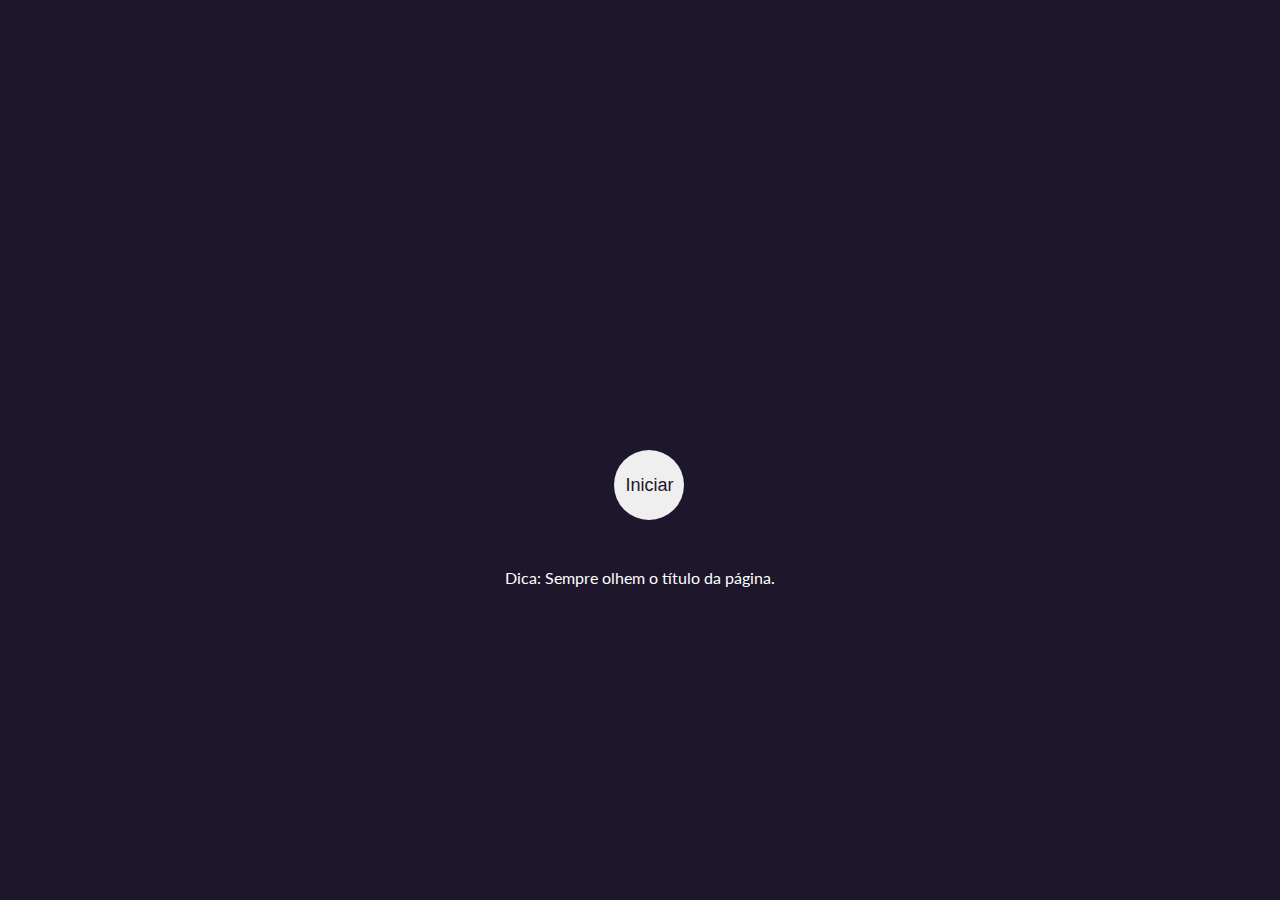
<file: index.html>
<!DOCTYPE html>
<html lang="en">
    <head>
        <meta charset="UTF-8">
        <meta name="viewport" content="width=device-width, initial-scale=1.0">
        <meta http-equiv="X-UA-Compatible" content="ie=edge">
        <link href="https://fonts.googleapis.com/css?family=Lato" rel="stylesheet">
        <link rel="stylesheet" href="css/style.css">
        <script src="js/script.js"></script>
        <title>Tsuru</title>
    </head>
    <body>
        <link href='https://fonts.googleapis.com/css?family=Open+Sans:600,700' rel='stylesheet' type='text/css'>

        <div class="container">
      
      <div class="wrap">	
          <button onclick="enigma1()" id="iniciar">Iniciar</button>

          <p>Dica: Sempre olhem o título da página.</p>
      </div>
      
    </body>
</html>
</file>
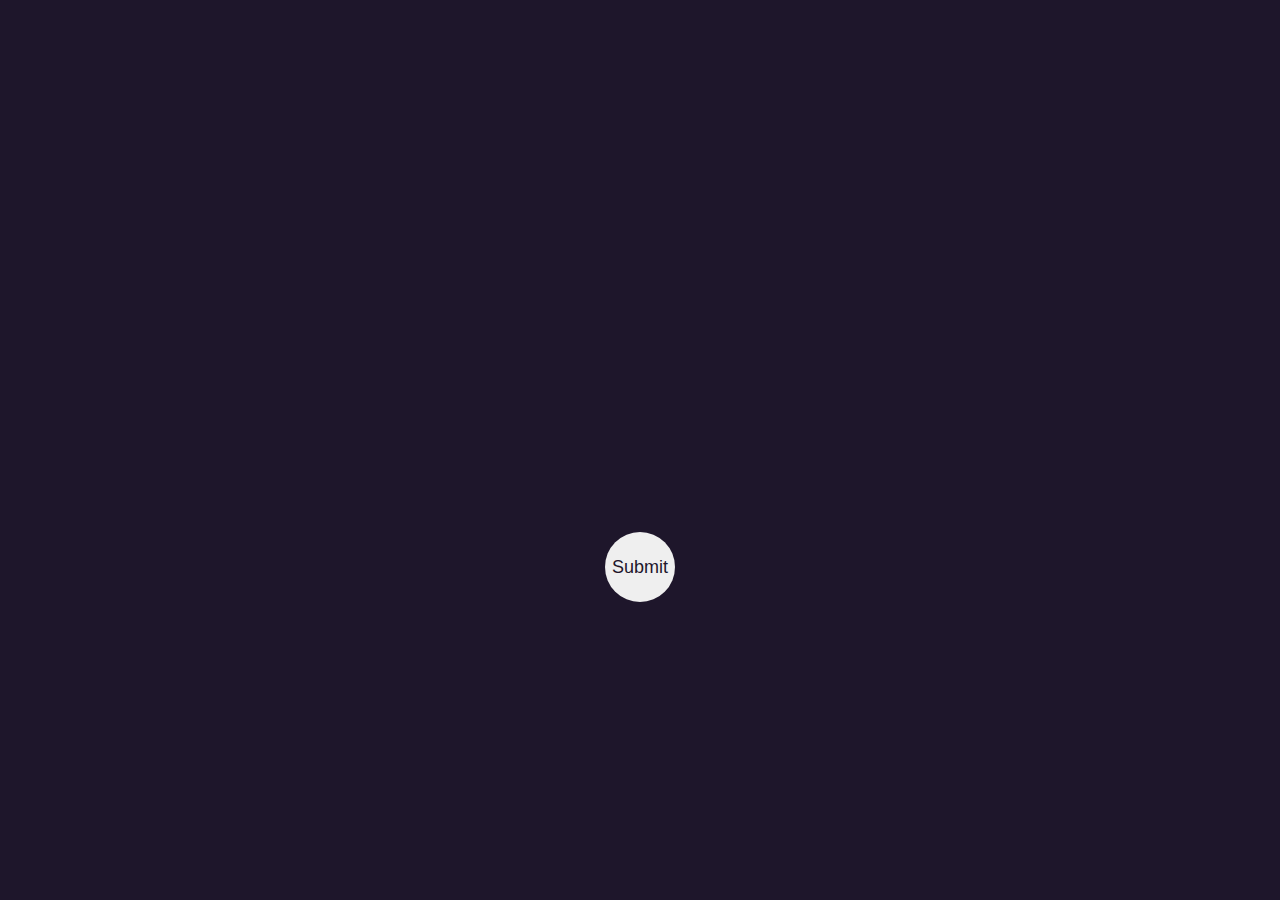
<file: html/enigma1.html>
<!DOCTYPE html>
<html lang="en">
<head>
    <meta charset="UTF-8">
    <meta name="viewport" content="width=device-width, initial-scale=1.0">
    <meta http-equiv="X-UA-Compatible" content="ie=edge">
    <link rel="stylesheet" href="../css/enigma1.css">
    <script src="../js/enigma1.js"></script>
    <title>Selecione Tudo</title>
</head>
<body>
    35° 41' 22  <br>
    139° 41' 30 <br>
    <button onclick="resposta1()" id="iniciar">Submit</button>

</body>
</html>
</file>
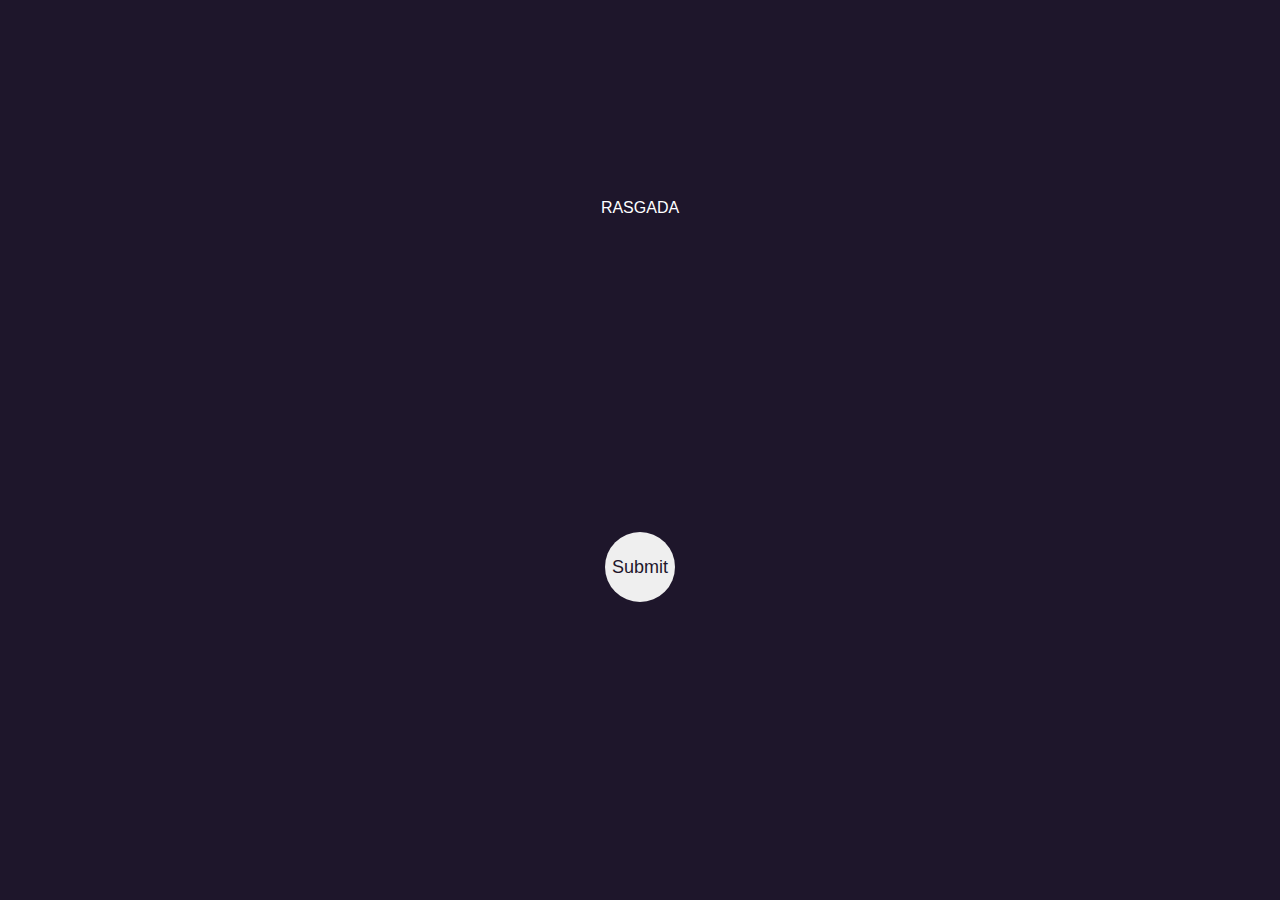
<file: html/enigma2.html>
<!DOCTYPE html>
<html lang="en">
<head>
    <meta charset="UTF-8">
    <meta name="viewport" content="width=device-width, initial-scale=1.0">
    <meta http-equiv="X-UA-Compatible" content="ie=edge">
    <link rel="stylesheet" href="../css/enigma2.css">
    <script src="../js/enigma2.js"></script>
    <title>ANAGRAMA</title>
</head>
<body>
    <p id="p1">RASGADA</p>  <br>
    
    <button onclick="resposta1()" id="iniciar">Submit</button>

</body>
</html>
</file>
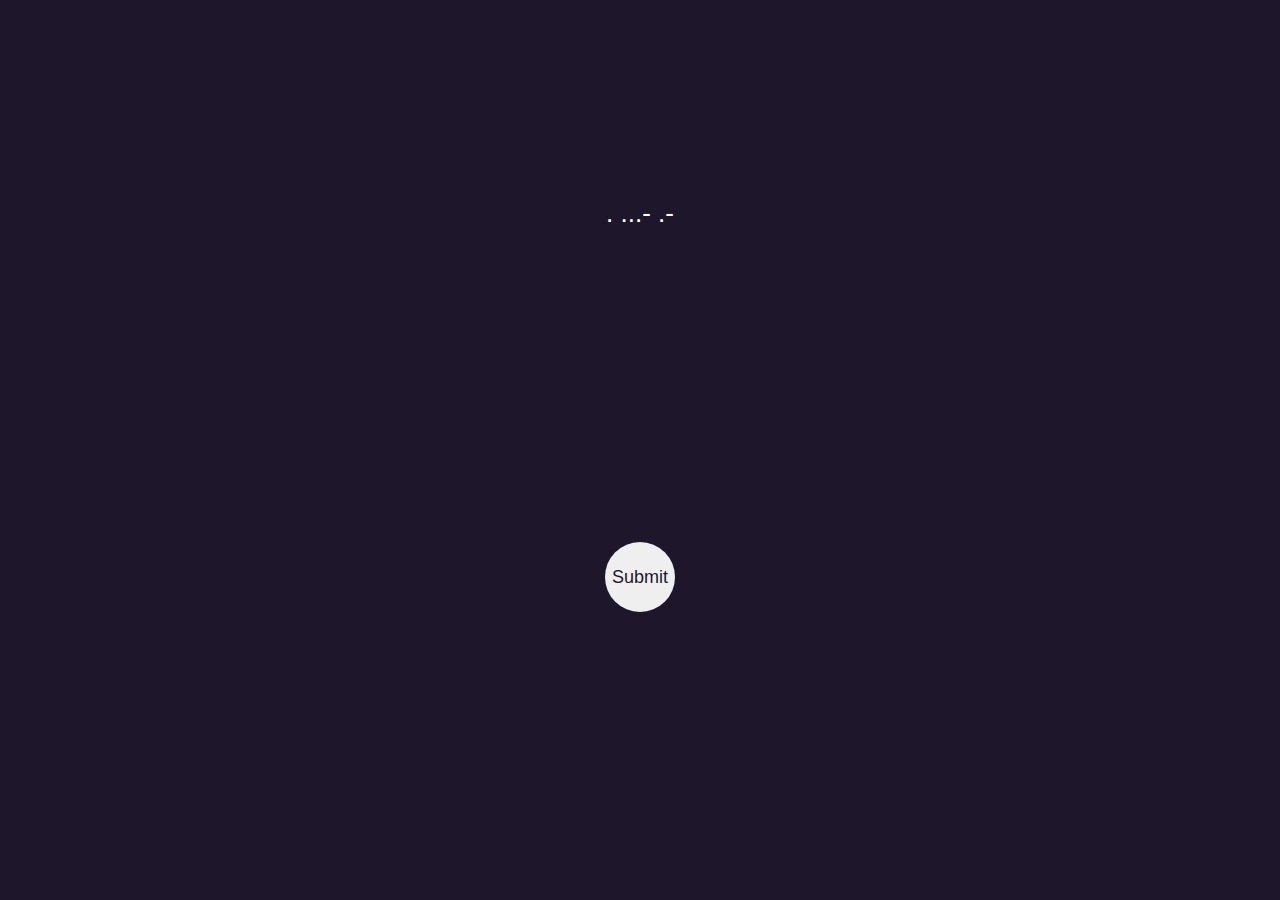
<file: html/enigma3.html>
<!DOCTYPE html>
<html lang="en">
<head>
    <meta charset="UTF-8">
    <meta name="viewport" content="width=device-width, initial-scale=1.0">
    <meta http-equiv="X-UA-Compatible" content="ie=edge">
    <link rel="stylesheet" href="../css/enigma3.css">
    <script src="../js/enigma3.js"></script>
    <title>Ao Contrário</title>
</head>
<body>

    <p id="p1">. ...- .-</p>  <br>
    
    
    <button onclick="resposta1()" id="iniciar">Submit</button>

</body>
</html>
</file>
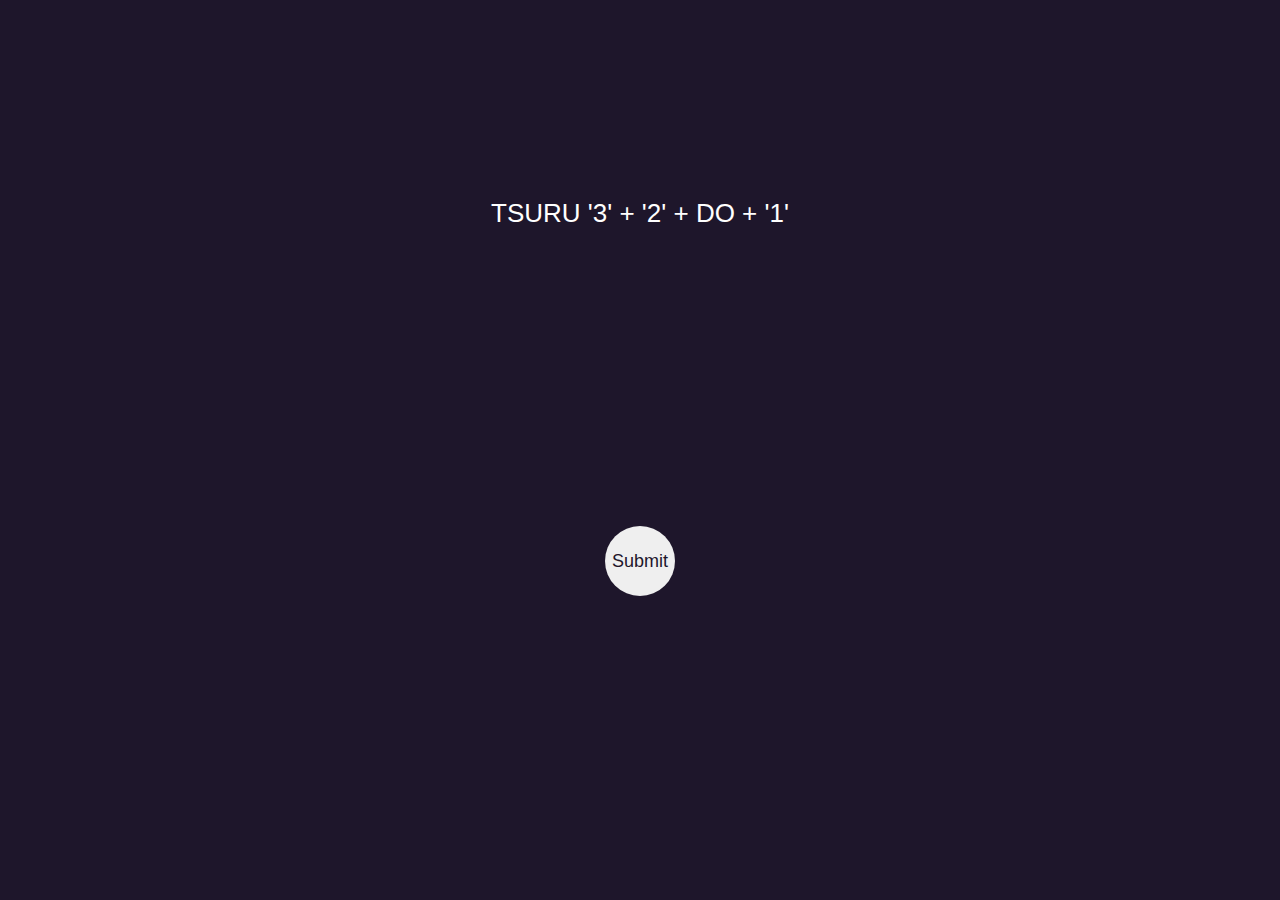
<file: html/enigma4.html>
<!DOCTYPE html>
<html lang="en">
<head>
    <meta charset="UTF-8">
    <meta name="viewport" content="width=device-width, initial-scale=1.0">
    <meta http-equiv="X-UA-Compatible" content="ie=edge">
    <link rel="stylesheet" href="../css/enigma4.css">
    <script src="../js/enigma4.js"></script>
    <title>É a Resposta</title>
</head>
<body>

    <p id="p1">TSURU '3' + '2' + DO + '1'</p>
    <button onclick="resposta1()" id="iniciar">Submit</button>

</body>
</html>
</file>
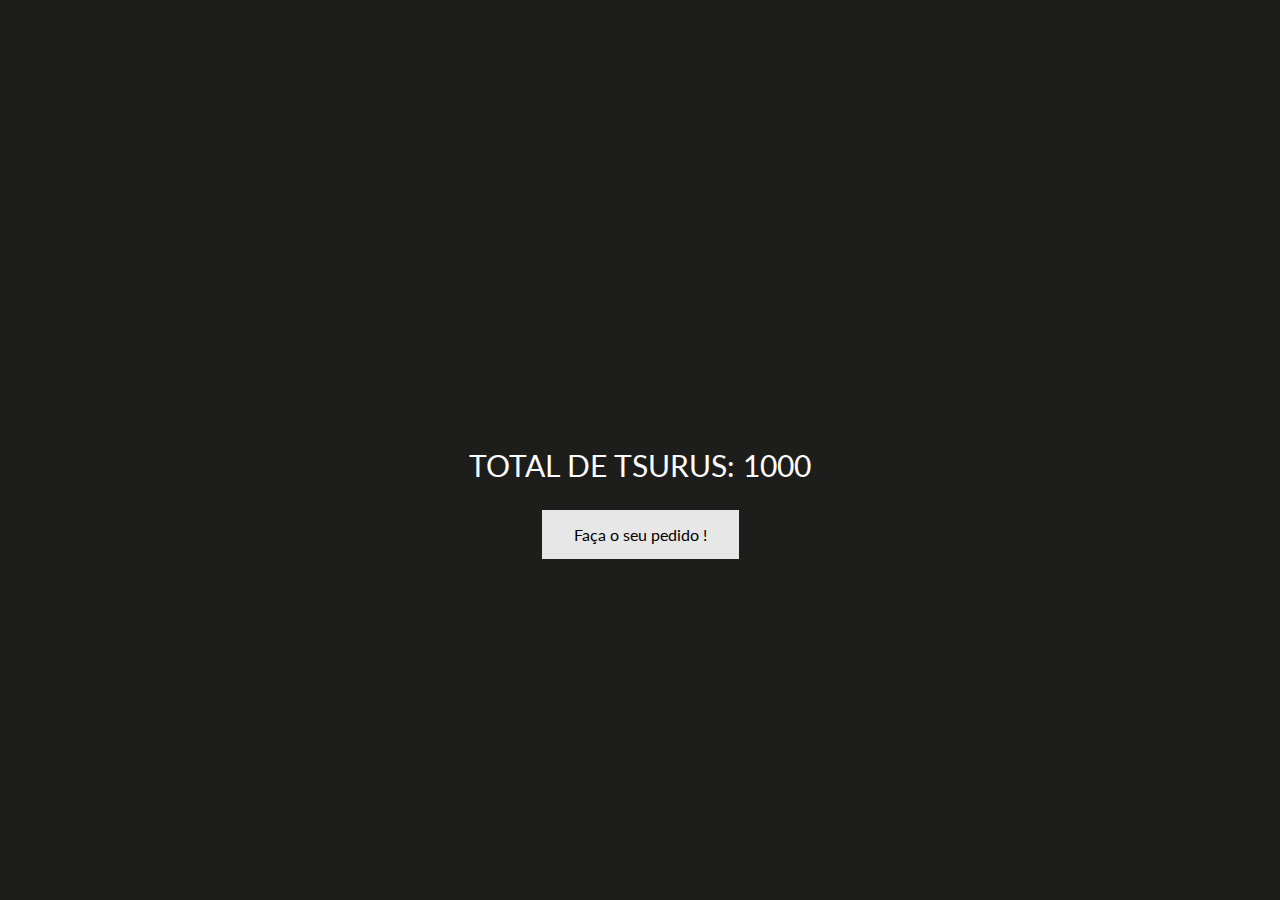
<file: pages/desejo.html>
<!DOCTYPE html>
<html lang="en">
    <head>
        <meta charset="UTF-8">
        <meta name="viewport" content="width=device-width, initial-scale=1.0">
        <meta http-equiv="X-UA-Compatible" content="ie=edge">
        <link href="https://fonts.googleapis.com/css?family=Lato" rel="stylesheet">
        <link rel="stylesheet" href="../css/desejo.css">
        <script src="../js/desejo.js"></script>
        <title>Tsuru</title>
    </head>
    <body>
        <h1 id="h1">TOTAL DE TSURUS: 1000</h1>
        <button class="button" onclick="pedido()">Faça o seu pedido !</button>
    </body>
</html>
</file>
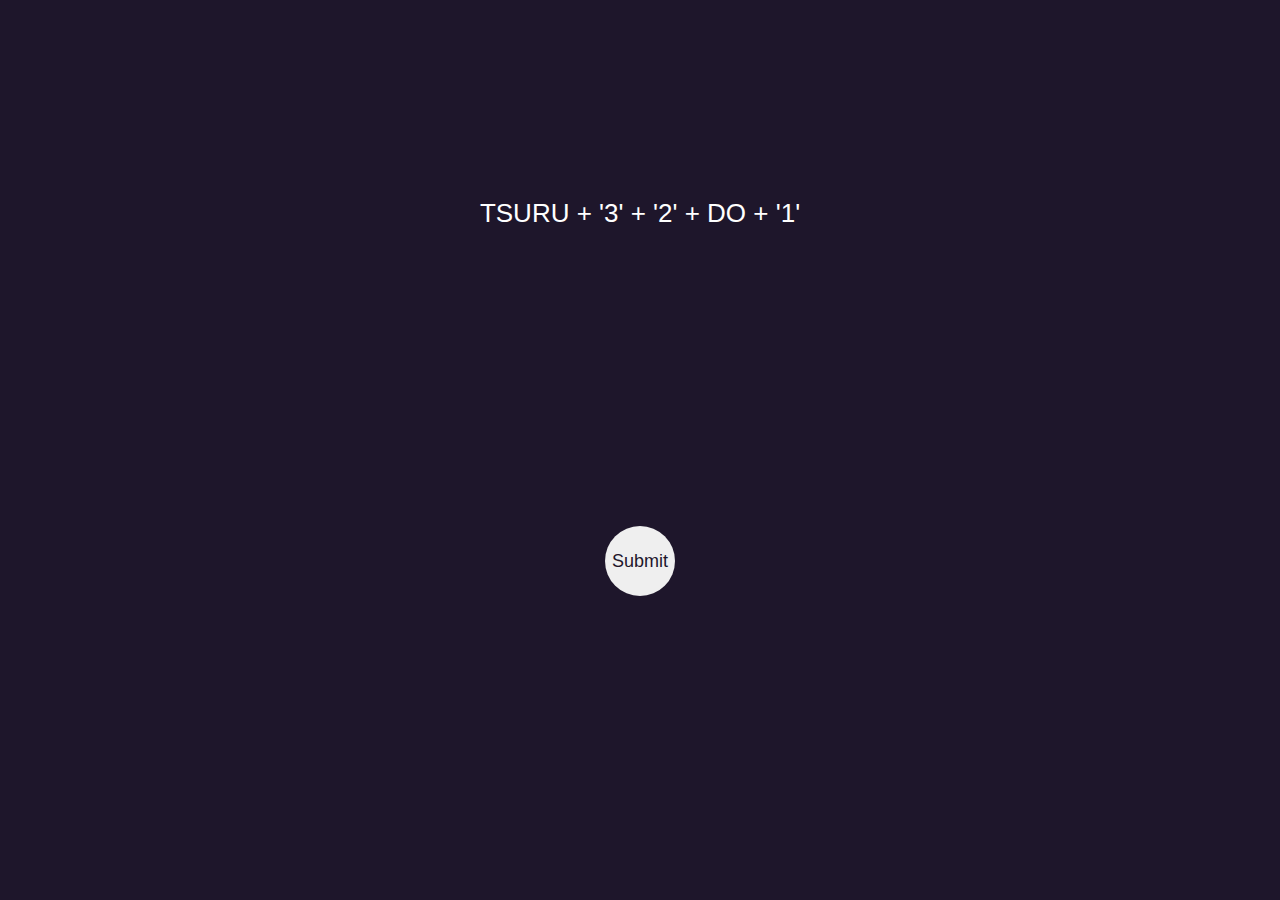
<file: pages/frase.html>
<!DOCTYPE html>
<html lang="en">
<head>
    <meta charset="UTF-8">
    <meta name="viewport" content="width=device-width, initial-scale=1.0">
    <meta http-equiv="X-UA-Compatible" content="ie=edge">
    <link rel="stylesheet" href="../css/enigma4.css">
    <script src="../js/enigma4.js"></script>
    <title>É a Resposta</title>
</head>
<body>

    <p id="p1">TSURU + '3' + '2' + DO + '1'</p>
    <button onclick="resposta1()" id="iniciar">Submit</button>

</body>
</html>
</file>
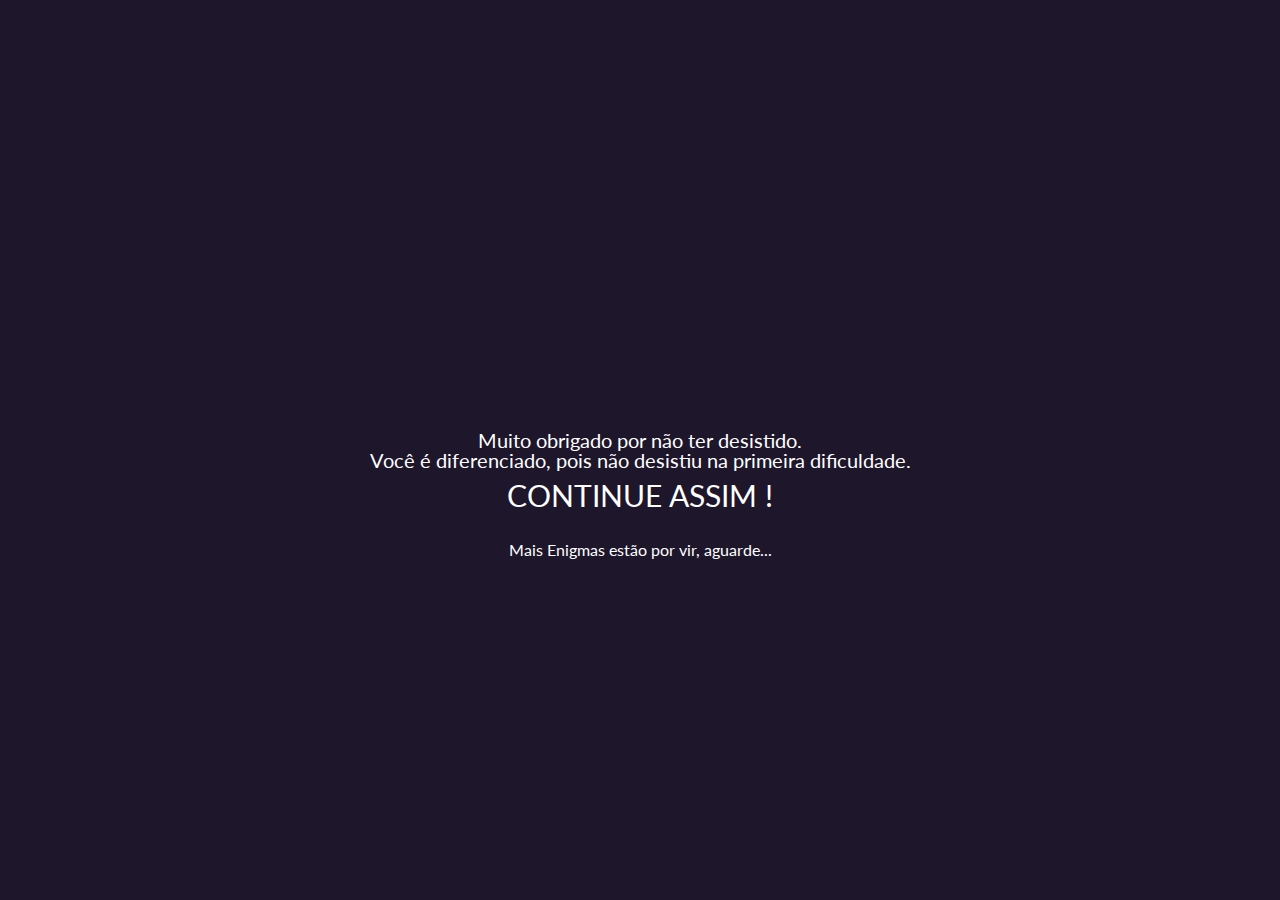
<file: pages/thatsallfolks.html>
<!DOCTYPE html>
<html lang="en">
    <head>
        <meta charset="UTF-8">
        <meta name="viewport" content="width=device-width, initial-scale=1.0">
        <meta http-equiv="X-UA-Compatible" content="ie=edge">
        <link href="https://fonts.googleapis.com/css?family=Lato" rel="stylesheet">
        <link rel="stylesheet" href="../css/final.css">
        <title>Tsuru</title>
    </head>
    <body>
        <p>Muito obrigado por não ter desistido.<br> Você é diferenciado, pois não desistiu na primeira dificuldade.</p>
        <h1>CONTINUE ASSIM !</h1>
       <br><br> Mais Enigmas estão por vir, aguarde...
    </body>
</html>
</file>
<file: css/style.css>
html, body, div, span, applet, object, iframe,
h1, h2, h3, h4, h5, h6, p, blockquote, pre,
a, abbr, acronym, address, big, cite, code,
del, dfn, em, img, ins, kbd, q, s, samp,
small, strike, strong, sub, sup, tt, var,
b, u, i, center,
dl, dt, dd, ol, ul, li,
fieldset, form, label, legend,
table, caption, tbody, tfoot, thead, tr, th, td,
article, aside, canvas, details, embed, 
figure, figcaption, footer, header, hgroup, 
menu, nav, output, ruby, section, summary,
time, mark, audio, video {
	margin: 0;
	padding: 0;
	border: 0;
	font-size: 100%;
	font: inherit;
	vertical-align: baseline;
}
/* HTML5 display-role reset for older browsers */
article, aside, details, figcaption, figure, 
footer, header, hgroup, menu, nav, section {
	display: block;
}
body {
	line-height: 1;
}
ol, ul {
	list-style: none;
}
blockquote, q {
	quotes: none;
}
blockquote:before, blockquote:after,
q:before, q:after {
	content: '';
	content: none;
}
table {
	border-collapse: collapse;
	border-spacing: 0;
}

img {
    max-width: 50%;
    
}

/* FIM DO CSS RESET*/

body {

    background-image: url("https://66.media.tumblr.com/94a7d4a7e4beed049a8e9f84a750e07e/tumblr_oq3mccZckR1rxgzhqo1_400.gif");
    background-color: #1E162B;
    background-repeat: no-repeat;
    background-position: center top;
    font-family: 'Lato', sans-serif;
    color: white;
    

}

#tsuruImg {
    margin-left: 30%;
}

#iniciar {
    width: 70px;
    height: 70px;
    border-radius: 100px;
    border: none;
    margin-top: 450px;
    margin-left: 48%;
    font-size:18px;
    color: #1E162B;
    cursor: pointer;
    
}

#iniciar:hover {
    background-color: pink;
    color: white;
}

body p {
    margin-top: 50px;
    text-align: center;
}
</file>
<file: css/enigma1.css>
html, body, div, span, applet, object, iframe,
h1, h2, h3, h4, h5, h6, p, blockquote, pre,
a, abbr, acronym, address, big, cite, code,
del, dfn, em, img, ins, kbd, q, s, samp,
small, strike, strong, sub, sup, tt, var,
b, u, i, center,
dl, dt, dd, ol, ul, li,
fieldset, form, label, legend,
table, caption, tbody, tfoot, thead, tr, th, td,
article, aside, canvas, details, embed, 
figure, figcaption, footer, header, hgroup, 
menu, nav, output, ruby, section, summary,
time, mark, audio, video {
	margin: 0;
	padding: 0;
	border: 0;
	font-size: 100%;
	font: inherit;
	vertical-align: baseline;
}
/* HTML5 display-role reset for older browsers */
article, aside, details, figcaption, figure, 
footer, header, hgroup, menu, nav, section {
	display: block;
}
body {
	line-height: 1;
}
ol, ul {
	list-style: none;
}
blockquote, q {
	quotes: none;
}
blockquote:before, blockquote:after,
q:before, q:after {
	content: '';
	content: none;
}
table {
	border-collapse: collapse;
	border-spacing: 0;
}

/* FIM DO CSS RESET*/

body {

    background-color: #1E162B;
    background-repeat: no-repeat;
    background-position: center top;
	font-family: 'Lato', sans-serif;
	color: #1E162B;
	text-align: center;
}

#iniciar {
    width: 70px;
    height: 70px;
    border-radius: 100px;
    border: none;
    margin-top: 500px;
    font-size:18px;
    color: #1E162B;
    cursor: pointer;
    
}
</file>
<file: css/enigma2.css>
html, body, div, span, applet, object, iframe,
h1, h2, h3, h4, h5, h6, p, blockquote, pre,
a, abbr, acronym, address, big, cite, code,
del, dfn, em, img, ins, kbd, q, s, samp,
small, strike, strong, sub, sup, tt, var,
b, u, i, center,
dl, dt, dd, ol, ul, li,
fieldset, form, label, legend,
table, caption, tbody, tfoot, thead, tr, th, td,
article, aside, canvas, details, embed, 
figure, figcaption, footer, header, hgroup, 
menu, nav, output, ruby, section, summary,
time, mark, audio, video {
	margin: 0;
	padding: 0;
	border: 0;
	font-size: 100%;
	font: inherit;
	vertical-align: baseline;
}
/* HTML5 display-role reset for older browsers */
article, aside, details, figcaption, figure, 
footer, header, hgroup, menu, nav, section {
	display: block;
}
body {
	line-height: 1;
}
ol, ul {
	list-style: none;
}
blockquote, q {
	quotes: none;
}
blockquote:before, blockquote:after,
q:before, q:after {
	content: '';
	content: none;
}
table {
	border-collapse: collapse;
	border-spacing: 0;
}

/* FIM DO CSS RESET*/

body {

    background-color: #1E162B;
    background-repeat: no-repeat;
    background-position: center top;
	font-family: 'Lato', sans-serif;
	color: white;
	text-align: center;
}

#iniciar {
    width: 70px;
    height: 70px;
    border-radius: 100px;
    border: none;
    margin-top: 500px;
    font-size:18px;
    color: #1E162B;
    cursor: pointer;
    
}
 #p1 {
	 position: relative;
	 top:200px;
 }
</file>
<file: css/enigma3.css>
html, body, div, span, applet, object, iframe,
h1, h2, h3, h4, h5, h6, p, blockquote, pre,
a, abbr, acronym, address, big, cite, code,
del, dfn, em, img, ins, kbd, q, s, samp,
small, strike, strong, sub, sup, tt, var,
b, u, i, center,
dl, dt, dd, ol, ul, li,
fieldset, form, label, legend,
table, caption, tbody, tfoot, thead, tr, th, td,
article, aside, canvas, details, embed, 
figure, figcaption, footer, header, hgroup, 
menu, nav, output, ruby, section, summary,
time, mark, audio, video {
	margin: 0;
	padding: 0;
	border: 0;
	font-size: 100%;
	font: inherit;
	vertical-align: baseline;
}
/* HTML5 display-role reset for older browsers */
article, aside, details, figcaption, figure, 
footer, header, hgroup, menu, nav, section {
	display: block;
}
body {
	line-height: 1;
}
ol, ul {
	list-style: none;
}
blockquote, q {
	quotes: none;
}
blockquote:before, blockquote:after,
q:before, q:after {
	content: '';
	content: none;
}
table {
	border-collapse: collapse;
	border-spacing: 0;
}

/* FIM DO CSS RESET*/

body {

    background-color: #1E162B;
    background-repeat: no-repeat;
    background-position: center top;
	font-family: 'Lato', sans-serif;
	color: white;
	text-align: center;
}

#iniciar {
    width: 70px;
    height: 70px;
    border-radius: 100px;
    border: none;
    margin-top: 500px;
    font-size:18px;
    color: #1E162B;
    cursor: pointer;
    
}
 #p1 {
	 position: relative;
	 color: white;
	 top:200px;
	 font-size: 26px;
 }
</file>
<file: css/enigma4.css>
html, body, div, span, applet, object, iframe,
h1, h2, h3, h4, h5, h6, p, blockquote, pre,
a, abbr, acronym, address, big, cite, code,
del, dfn, em, img, ins, kbd, q, s, samp,
small, strike, strong, sub, sup, tt, var,
b, u, i, center,
dl, dt, dd, ol, ul, li,
fieldset, form, label, legend,
table, caption, tbody, tfoot, thead, tr, th, td,
article, aside, canvas, details, embed, 
figure, figcaption, footer, header, hgroup, 
menu, nav, output, ruby, section, summary,
time, mark, audio, video {
	margin: 0;
	padding: 0;
	border: 0;
	font-size: 100%;
	font: inherit;
	vertical-align: baseline;
}
/* HTML5 display-role reset for older browsers */
article, aside, details, figcaption, figure, 
footer, header, hgroup, menu, nav, section {
	display: block;
}
body {
	line-height: 1;
}
ol, ul {
	list-style: none;
}
blockquote, q {
	quotes: none;
}
blockquote:before, blockquote:after,
q:before, q:after {
	content: '';
	content: none;
}
table {
	border-collapse: collapse;
	border-spacing: 0;
}

/* FIM DO CSS RESET*/

body {

    background-color: #1E162B;
    background-repeat: no-repeat;
    background-position: center top;
	font-family: 'Lato', sans-serif;
	color: white;
	text-align: center;
}

#iniciar {
    width: 70px;
    height: 70px;
    border-radius: 100px;
    border: none;
    margin-top: 500px;
    font-size:18px;
    color: #1E162B;
    cursor: pointer;
    
}
 #p1 {
	 position: relative;
	 color: white;
	 top:200px;
	 font-size: 26px;
 }
</file>
<file: css/desejo.css>
html, body, div, span, applet, object, iframe,
h1, h2, h3, h4, h5, h6, p, blockquote, pre,
a, abbr, acronym, address, big, cite, code,
del, dfn, em, img, ins, kbd, q, s, samp,
small, strike, strong, sub, sup, tt, var,
b, u, i, center,
dl, dt, dd, ol, ul, li,
fieldset, form, label, legend,
table, caption, tbody, tfoot, thead, tr, th, td,
article, aside, canvas, details, embed, 
figure, figcaption, footer, header, hgroup, 
menu, nav, output, ruby, section, summary,
time, mark, audio, video {
	margin: 0;
	padding: 0;
	border: 0;
	font-size: 100%;
	font: inherit;
	vertical-align: baseline;
}
/* HTML5 display-role reset for older browsers */
article, aside, details, figcaption, figure, 
footer, header, hgroup, menu, nav, section {
	display: block;
}
body {
	line-height: 1;
}
ol, ul {
	list-style: none;
}
blockquote, q {
	quotes: none;
}
blockquote:before, blockquote:after,
q:before, q:after {
	content: '';
	content: none;
}
table {
	border-collapse: collapse;
	border-spacing: 0;
}

img {
    max-width: 50%;
    
}

/* FIM DO CSS RESET*/

body {

    background-image: url("https://i.pinimg.com/originals/05/56/d8/0556d883b19a1f2e75b74c7c6ad626cb.gif");
    background-color: #1D1D1B;
    background-repeat: no-repeat;
    background-position: center top;
    font-family: 'Lato', sans-serif;
    text-align: center;
    color: white;

}

#tsuruImg {
    margin-left: 30%;
}

#iniciar {
    width: 70px;
    height: 70px;
    border-radius: 100px;
    border: none;
    margin-top: 450px;
    margin-left: 48%;
    font-size:18px;
    color: #1E162B;
    cursor: pointer;
    
}

#iniciar:hover {
    background-color: pink;
    color: white;
}

body p {
    margin-top: 430px;
    font-size: 20px;
}

body h1 {
    margin-top: 450px;
    font-size: 30px;
}

.button {
    
    background-color: #e7e7e7; /* Green */
    border: none;
    color: black;
    padding: 15px 32px;
    text-align: center;
    text-decoration: none;
    display: inline-block;
    font-size: 16px;
    margin: 4px 2px;
    cursor: pointer;
    font-family: 'Lato', sans-serif;
    margin-top: 30px;

  }
</file>
<file: css/final.css>
html, body, div, span, applet, object, iframe,
h1, h2, h3, h4, h5, h6, p, blockquote, pre,
a, abbr, acronym, address, big, cite, code,
del, dfn, em, img, ins, kbd, q, s, samp,
small, strike, strong, sub, sup, tt, var,
b, u, i, center,
dl, dt, dd, ol, ul, li,
fieldset, form, label, legend,
table, caption, tbody, tfoot, thead, tr, th, td,
article, aside, canvas, details, embed, 
figure, figcaption, footer, header, hgroup, 
menu, nav, output, ruby, section, summary,
time, mark, audio, video {
	margin: 0;
	padding: 0;
	border: 0;
	font-size: 100%;
	font: inherit;
	vertical-align: baseline;
}
/* HTML5 display-role reset for older browsers */
article, aside, details, figcaption, figure, 
footer, header, hgroup, menu, nav, section {
	display: block;
}
body {
	line-height: 1;
}
ol, ul {
	list-style: none;
}
blockquote, q {
	quotes: none;
}
blockquote:before, blockquote:after,
q:before, q:after {
	content: '';
	content: none;
}
table {
	border-collapse: collapse;
	border-spacing: 0;
}

img {
    max-width: 50%;
    
}

/* FIM DO CSS RESET*/

body {

    background-image: url("https://66.media.tumblr.com/94a7d4a7e4beed049a8e9f84a750e07e/tumblr_oq3mccZckR1rxgzhqo1_400.gif");
    background-color: #1E162B;
    background-repeat: no-repeat;
    background-position: center top;
    font-family: 'Lato', sans-serif;
    text-align: center;
    color: white;

}

#tsuruImg {
    margin-left: 30%;
}

#iniciar {
    width: 70px;
    height: 70px;
    border-radius: 100px;
    border: none;
    margin-top: 450px;
    margin-left: 48%;
    font-size:18px;
    color: #1E162B;
    cursor: pointer;
    
}

#iniciar:hover {
    background-color: pink;
    color: white;
}

body p {
    margin-top: 430px;
    font-size: 20px;
}

body h1 {
    margin-top: 10px;
    font-size: 30px;
}
</file>
